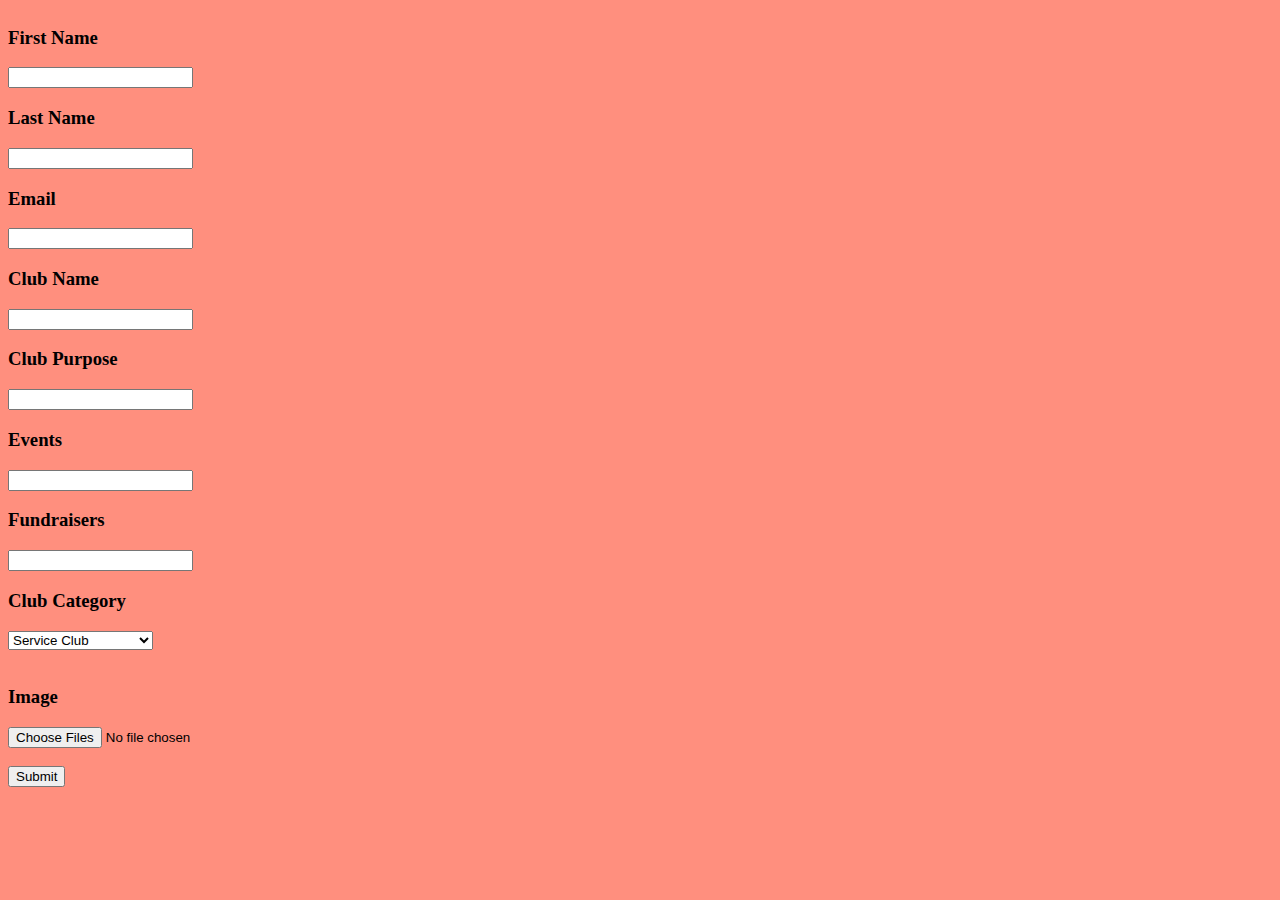
<file: clubdatafinal.html>
<!DOCTYPE HTML>
<html>
<head>
<script>
// If statement...?
if (window.openDatabase) {
//Create the database the parameters are 
//1. the database name 
//2.version number
//	3. a description 
//4. the size of the database (in bytes) 1024 x 1024 = 1MB
    var mydb = openDatabase("clubs_db", "0.1", "Database of Clubs Registered", 1024 * 1024);
    //create the clubs table using SQL for the database using a transaction MUST BE IN A TRANSACTION
    mydb.transaction(function(t) {
        t.executeSql("CREATE TABLE IF NOT EXISTS clubsdata (email TEXT PRIMARY KEY, firstname TEXT, lastname TEXT, clubname TEXT, purpose TEXT, events TEXT, fundraisers TEXT, category INTEGER, image TEXT)"); //creates table 
		//first column is "email": this is an integer, a PK and is in asc order
		//second column is "firstname": of type "text"
		//third column is "lastname": of type "text"
		//fourth column is "clubname": of type "text"
		//fifth column is "purpose": of type "text"
    });
} else {
    alert("WebSQL is not supported by your browser!"); //will run this is webSQL is not supported by browser
}
//function to add the club to the database
function addClub() {
    //check to ensure the mydb object has been created
    if (mydb) {
        //get the values of the name, email, club, purpose text inputs
        var firstname = document.getElementById("fname").value; //box itself is id = fname value is whats inside of the box
		var lastname = document.getElementById("lname").value; //same as before, box itself is id value is whats typed
		var email = document.getElementById("email").value; // email input
		var clubname = document.getElementById("cname").value; // club name value input
		var purpose = document.getElementById("purpose").value; 
		var category = document.getElementById("category").value; //gets value of the category
		var events = document.getElementById("events").value; // club name value input
		var fundraisers = document.getElementById("fundraisers").value; 
		var image = document.getElementById("image").value; //gets value of the category
        //Test to ensure that the user has entered all fields
        if (firstname !== "" && lastname !== "" && email !=="" && clubname !== "" && purpose !== "") {
            //Insert the user entered details into the clubs table, note the use of the ? placeholder, these will replaced by the data passed in as an array as the second parameter
            mydb.transaction(function(t) {
				t.executeSql("INSERT INTO clubsdata (email, firstname, lastname, clubname, purpose, events, fundraisers, category, image) VALUES (?, ?, ?, ?, ?, ?, ?, ?, ?)", [email, firstname, lastname, clubname, purpose, events, fundraisers, category, image]); 
				//window.open("http://www.w3schools.com");
            });
        } else {
            alert("You must fill in all fields!");
        }
    } else {
        alert("db not found, your browser does not support web sql!");
    }
window.location='index.html'
}
</script>

<title>Create a Club</title>
</head>
<style>
body {
    background-color: #ff8f7e;
    display: inline-block;
}
</style>
<body>
<form action="/" method="get">
    <label>
        <h3>First Name</h3>
    </label>
    <input type="text"  id = "fname"  required autocomplete="off" required />
    <label>
        <h3>Last Name</h3>
    </label>    
    <input type="text" id = "lname" required autocomplete="off" required />
    <label>
        <h3>Email</h3>
    </label>    
    <input type="text" id = "email" required autocomplete="off" required />
    <label>
        <h3>Club Name</h3>
    </label>    
    <input type="text" id = "cname" required autocomplete="off" required />
    <label>
        <h3>Club Purpose</h3>
    </label>    
    <input type="text" height="500" id = "purpose" required autocomplete="off" required />
    <label>
    	<h3>Events</h3>
    </label>    
    <input type="text" height="500" id = "events" required autocomplete="off" required />
    <label>
        <h3>Fundraisers</h3>
    </label>    
    <input type="text" height="500" id = "fundraisers" required autocomplete="off" required />
    <label>
        <h3>Club Category</h3>
    </label>
    <select id="category">
  <option value=1>Service Club</option>
  <option value=2>Honor Society</option>
  <option value=3>Student Government</option>
  <option value=4>Academic</option>
   <option value=5>Hobby</option>
   <option value=6>Social Awareness</option>
  <option value=7>Other</option>
</select>

    <br>
    <br>
     <label>
        <h3>Image</h3>
    </label>
    <input type="file" id="image" name="pic" multiple accept="image/gif, image/jpeg" />
    <br>
    <br>
    <input type="button" id = "addclub" onclick = "addClub()" value="Submit"> 
</form>
</body>
</html>
</file>
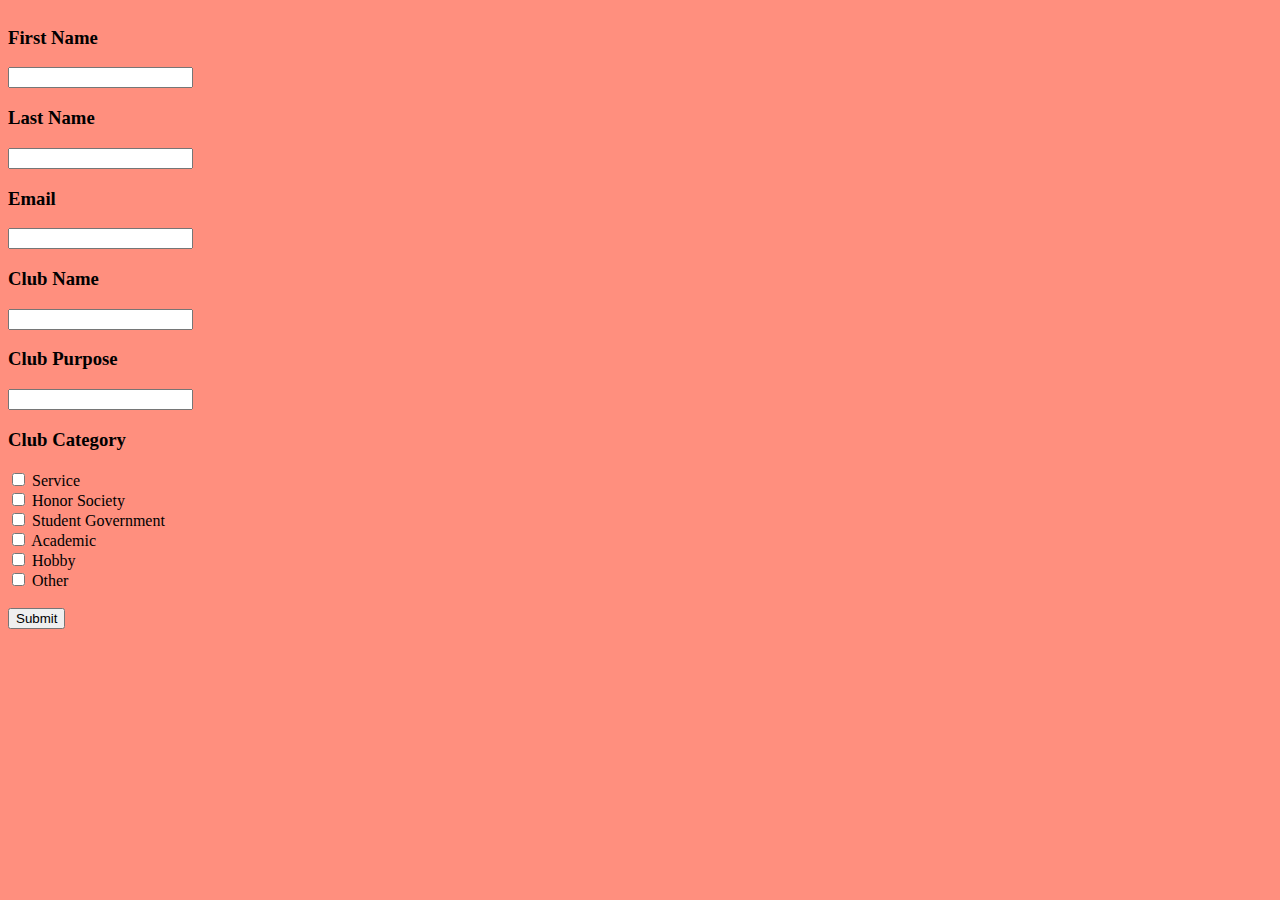
<file: dataclub.html>
<!DOCTYPE html>
<html>
<head>
<script>
// If statement...
if (window.openDatabase){
//Create the database the parameters are
//1. the database number
//2. version number
//3. a description
//4. the size of the database (in bytes) 1024 x 1024 = IMB
	var mydb = openDatabase("clubs_db", "0.1", "Database of Clubs Registered", 1024 * 1024);

	//create the cars table using SQL for the database using a transaction MUST BE IN A TRANSACTION
	mydb.transaction(function(t) {
		t.executeSql("CREATE TABLE IF NOT EXISTS clubs (email TEXT PRIMARY KEY ASC, firstname TEXT, lastname TEXT, clubname TEXT, purpose TEXT, category INTEGER"); //creates table
		//first column is "email": this is an integer, a PK and is in asc order
		//second column is "firstname": of type "text"
		//third column is "lastname": of type "text"
		//fourth column is "clubname": of type "text"
		//fifth column is "purpose": of type "text"
		//sixth column is "category": of type integer
		});
		}
		
else {
	alert ("WedSQL is not supported by your browser!"); //will run of WebSQL is not supported
	}
	
function addClub(){
	//check if mydb exists
	if(mydb){
		var firstname = document.GetElementById("fname").value; //box itself is id = fname value is whats inside of the box
		var lastname = document.GetElementById("lname").value; //same as before, box itself is id value is whats typed
		var email = document.GetElementById("email").value; // email input
		var clubname = document.GetElementById("cname").value; // club name value input
		var purpose = document.GetElementById("purpose").value; //club purpose value input
		var catetgory = document.GetElementsByName("club").value;//category value of checkbox
		//test to ensure user has entered both make and model
		if (first !== "" && last !== "" && email !=="" && club !== "" && purpose !== "" && category !== "") {
			//insert the user entered details into the cars table, note the use of the ? placeholder
			mydb.transaction(function(t) { //whenever you see the word transaction, it is changing your database
				t.executeSql("INSERT INTO clubs (email, firstname, lastname, clubname, purpose, category) VALUES (?, ?, ?, ?, ?, ?)", [email, firstname, lastname, clubname, purpose, category ]); // ? for values because question marks allow u to import variables as opposed to strings  
				//window.open("http://www.w3schools.com");
			
			});
			}
		else {
			alert ("You must complete all the fields!");
		
		}
		}
	else {
		alert("db not found!");
		}
	
</script>

<title>Create a Club</title>
</head>
<style>
body {
    background-color: #ff8f7e;
    display: inline-block;
}
</style>
<body>
<form action="/" method="get">
    <label>
        <h3>First Name</h3>
    </label>
    <input type="text"  id = "fname"  required autocomplete="off" required />
    <label>
        <h3>Last Name</h3>
    </label>    
    <input type="text" id = "lname" required autocomplete="off" required />
    <label>
        <h3>Email</h3>
    </label>    
    <input type="text" id = "email" required autocomplete="off" required />
    <label>
        <h3>Club Name</h3>
    </label>    
    <input type="text" id = "cname" required autocomplete="off" required />
    <label>
        <h3>Club Purpose</h3>
    </label>    
    <input type="text" id = "purpose" required autocomplete="off" required />
    <label>
        <h3>Club Category</h3>
    </label>    
    <input type="checkbox" id = "1" name="club" value=1 />
    </label>
        Service
    </label>
    <br>
    <input type="checkbox" id = "2" name="club" value=2 />
    <label>
        Honor Society
    </label>
    <br>
    <input type="checkbox" id="3" name="club" value=3 />
    <label>
        Student Government
    </label>
    <br>
    <input type="checkbox" id="4" name="club" value=4 />
    <label>
        Academic
    </label>
    <br>
        <input type="checkbox" id="5" name="club" value=5 />
    </label>
        Hobby
    </label>
    <br>
    <input type="checkbox" id= "6" name="club" value=6 />
    <label>
        Other
    </label>
    <!--<input id="othercategory" placeholder="Please enter a category" type="text" />--> <!--dont think well be able to use this-->
    <br>
    <br>
    <input type="button" id = "addclub" onclick = "addClub()" value="Submit"> 
</form>
</body>
</html>
</file>
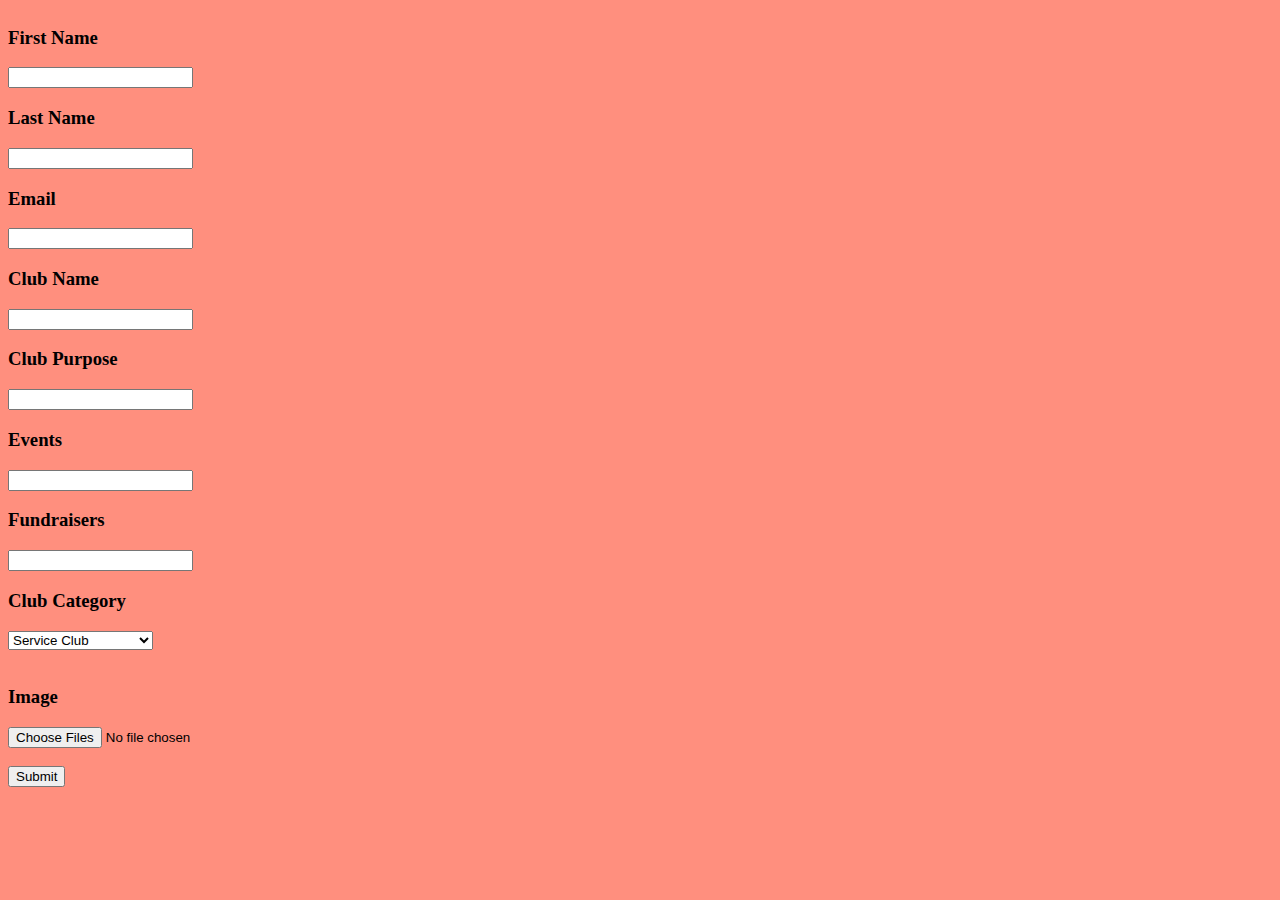
<file: testdatafinal.html>
<!DOCTYPE HTML>
<html>
<head>
<script>
// If statement...?
if (window.openDatabase) {
//Create the database the parameters are 
//1. the database name 
//2.version number
//	3. a description 
//4. the size of the database (in bytes) 1024 x 1024 = 1MB
    var mydb = openDatabase("clubs_db", "0.1", "Database of Clubs Registered", 1024 * 1024);
    //create the clubs table using SQL for the database using a transaction MUST BE IN A TRANSACTION
    mydb.transaction(function(t) {
        t.executeSql("CREATE TABLE IF NOT EXISTS clubsdata (email TEXT PRIMARY KEY, firstname TEXT, lastname TEXT, clubname TEXT, purpose TEXT, events TEXT, fundraisers TEXT, category INTEGER, image TEXT)"); //creates table 
		//first column is "email": this is an integer, a PK and is in asc order
		//second column is "firstname": of type "text"
		//third column is "lastname": of type "text"
		//fourth column is "clubname": of type "text"
		//fifth column is "purpose": of type "text"
    });
} else {
    alert("WebSQL is not supported by your browser!"); //will run this is webSQL is not supported by browser
}
//function to add the club to the database
function addClub() {
    //check to ensure the mydb object has been created
    if (mydb) {
        //get the values of the name, email, club, purpose text inputs
        var firstname = document.getElementById("fname").value; //box itself is id = fname value is whats inside of the box
		var lastname = document.getElementById("lname").value; //same as before, box itself is id value is whats typed
		var email = document.getElementById("email").value; // email input
		var clubname = document.getElementById("cname").value; // club name value input
		var purpose = document.getElementById("purpose").value; 
		var category = document.getElementById("category").value; //gets value of the category
		var events = document.getElementById("events").value; // club name value input
		var fundraisers = document.getElementById("fundraisers").value; 
		var image = document.getElementById("image").value; //gets value of the category
        //Test to ensure that the user has entered all fields
        if (firstname !== "" && lastname !== "" && email !=="" && clubname !== "" && purpose !== "") {
            //Insert the user entered details into the clubs table, note the use of the ? placeholder, these will replaced by the data passed in as an array as the second parameter
            mydb.transaction(function(t) {
				t.executeSql("INSERT INTO clubsdata (email, firstname, lastname, clubname, purpose, events, fundraisers, category, image) VALUES (?, ?, ?, ?, ?, ?, ?, ?, ?)", [email, firstname, lastname, clubname, purpose, events, fundraisers, category, image]); 
				//window.open("http://www.w3schools.com");
            });
        } else {
            alert("You must fill in all fields!");
        }
    } else {
        alert("db not found, your browser does not support web sql!");
    }
}
</script>

<title>Create a Club</title>
</head>
<style>
body {
    background-color: #ff8f7e;
    display: inline-block;
}
</style>
<body>
<form action="/" method="get">
    <label>
        <h3>First Name</h3>
    </label>
    <input type="text"  id = "fname"  required autocomplete="off" required />
    <label>
        <h3>Last Name</h3>
    </label>    
    <input type="text" id = "lname" required autocomplete="off" required />
    <label>
        <h3>Email</h3>
    </label>    
    <input type="text" id = "email" required autocomplete="off" required />
    <label>
        <h3>Club Name</h3>
    </label>    
    <input type="text" id = "cname" required autocomplete="off" required />
    <label>
        <h3>Club Purpose</h3>
    </label>    
    <input type="text" height="500" id = "purpose" required autocomplete="off" required />
    <label>
    	<h3>Events</h3>
    </label>    
    <input type="text" height="500" id = "events" required autocomplete="off" required />
    <label>
        <h3>Fundraisers</h3>
    </label>    
    <input type="text" height="500" id = "fundraisers" required autocomplete="off" required />
    <label>
        <h3>Club Category</h3>
    </label>
    <select id="category">
  <option value=1>Service Club</option>
  <option value=2>Honor Society</option>
  <option value=3>Student Government</option>
  <option value=4>Academic</option>
   <option value=5>Hobby</option>
   <option value=6>Social Awareness</option>
  <option value=7>Other</option>
</select>

    <br>
    <br>
     <label>
        <h3>Image</h3>
    </label>
    <input type="file" id="image" name="pic" multiple accept="image/gif, image/jpeg" />
    <br>
    <br>
    <input type="button" id = "addclub" onclick = "addClub()" value="Submit"> 
</form>
</body>
</html>
</file>
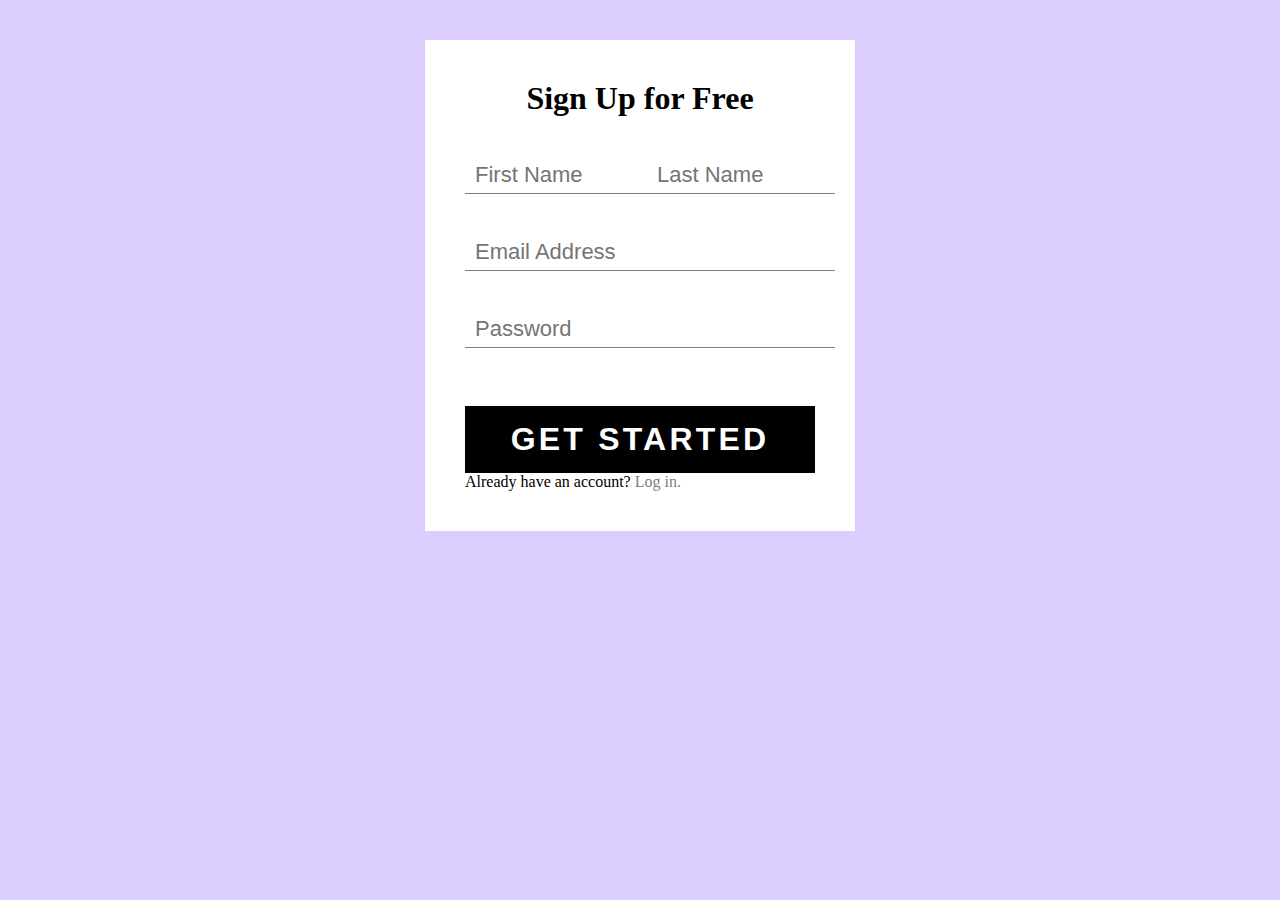
<file: userdatafinal.html>
<!DOCTYPE html>
<html>
<head>
<script>
// If statement...?
if (window.openDatabase) {
//Create the database the parameters are 
//1. the database name 
//2.version number
//	3. a description 
//4. the size of the database (in bytes) 1024 x 1024 = 1MB
    var mydb = openDatabase("clubs_db", "0.1", "Database of Clubs Registered", 1024 * 1024);
    //create the clubs table using SQL for the database using a transaction MUST BE IN A TRANSACTION
    mydb.transaction(function(t) {
        t.executeSql("CREATE TABLE IF NOT EXISTS users (email TEXT PRIMARY KEY, firstname TEXT, lastname TEXT, password TEXT)"); //creates table 
    });
} else {
    alert("WebSQL is not supported by your browser!"); //will run this is webSQL is not supported by browser
}
//function to add the club to the database
function addUser() {
    //check to ensure the mydb object has been created
    if (mydb) {
        //get the values of the name, email, club, purpose text inputs
        var firstname = document.getElementById("fname").value; //box itself is id = fname value is whats inside of the box
		var lastname = document.getElementById("lname").value; //same as before, box itself is id value is whats typed
		var email = document.getElementById("email").value; // email input
		var password = document.getElementById("password").value; // password input
        //Test to ensure that the user has entered all fields
        if (firstname !== "" && lastname !== "" && email !=="" && password !== "") {
            //Insert the user entered details into the clubs table, note the use of the ? placeholder, these will replaced by the data passed in as an array as the second parameter
            mydb.transaction(function(t) {
				t.executeSql("INSERT INTO users (email, firstname, lastname, password) VALUES (?, ?, ?, ?)", [email, firstname, lastname, password]); 
				//window.open("http://www.w3schools.com");
            });
        } else {
            alert("You must fill in all fields!");
        }
    } else {
        alert("db not found, your browser does not support web sql!");
    }
}
</script>
<link rel="stylesheet" type="text/css" href="mystyles.css">

</head>
<body>
<div class="form">
    <div class="tab-content">
        <div id="signup">   
            <h1>Sign Up for Free</h1>          
            <form action="/" method="post">       
            <div class="top-row">
                <div class="field-wrap">
                    <input type="text" required autocomplete="off" id="fname" placeholder="First Name" required />
                </div>
                <div class="field-wrap">
                    <input type="text"required autocomplete="off" id="lname" placeholder="Last Name" required/>
                </div>
            </div>
            <div class="field-wrap">
                <input type="email"required autocomplete="off" id="email" placeholder="Email Address" required/>
            </div>
            <div class="field-wrap">
                <input type="password"required autocomplete="off" id="password" placeholder="Password" required/>
            </div>
            <br>
            <input type="button" id = "adduser" class="button button-block" onclick = "addUser()" value="Get Started">
            
            Already have an account? <a href="CoverPage.html">Log in.</a></li>
            </form>
        </div>
    </div><!-- tab-content -->
</div> <!-- /form -->
</body>
</html>
</file>
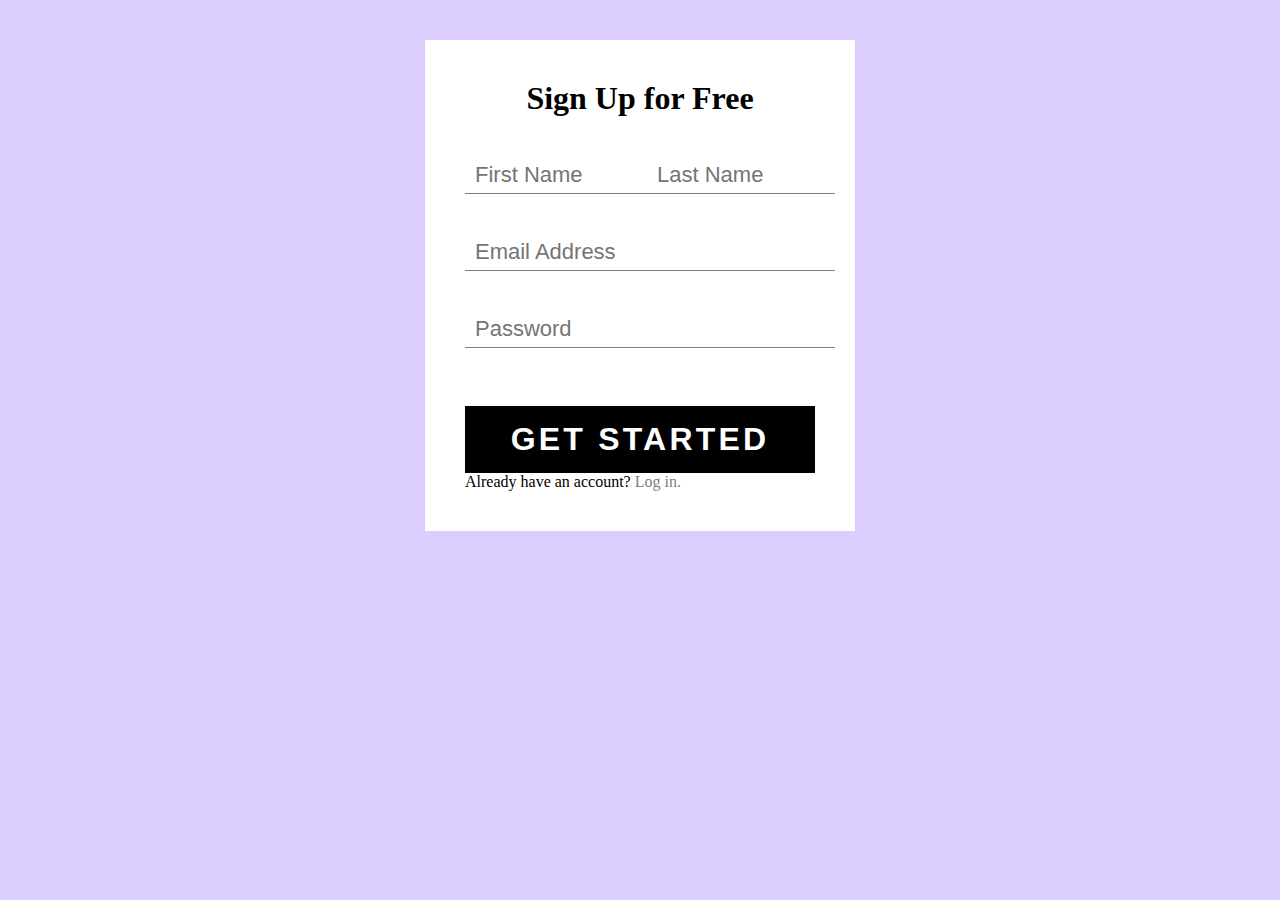
<file: usersdatafinal.html>
<!DOCTYPE html>
<html>
<head>
<script>
// If statement...?
if (window.openDatabase) {
//Create the database the parameters are 
//1. the database name 
//2.version number
//	3. a description 
//4. the size of the database (in bytes) 1024 x 1024 = 1MB
    var mydb = openDatabase("clubs_db", "0.1", "Database of Clubs Registered", 1024 * 1024);
    //create the clubs table using SQL for the database using a transaction MUST BE IN A TRANSACTION
    mydb.transaction(function(t) {
        t.executeSql("CREATE TABLE IF NOT EXISTS users (email TEXT PRIMARY KEY, firstname TEXT, lastname TEXT, password TEXT)"); //creates table 
    });
} else {
    alert("WebSQL is not supported by your browser!"); //will run this is webSQL is not supported by browser
}
//function to add the club to the database
function addUser() {
    //check to ensure the mydb object has been created
    if (mydb) {
        //get the values of the name, email, club, purpose text inputs
        var firstname = document.getElementById("fname").value; //box itself is id = fname value is whats inside of the box
		var lastname = document.getElementById("lname").value; //same as before, box itself is id value is whats typed
		var email = document.getElementById("email").value; // email input
		var password = document.getElementById("password").value; // password input
        //Test to ensure that the user has entered all fields
        if (firstname !== "" && lastname !== "" && email !=="" && password !== "") {
            //Insert the user entered details into the clubs table, note the use of the ? placeholder, these will replaced by the data passed in as an array as the second parameter
            mydb.transaction(function(t) {
				t.executeSql("INSERT INTO users (email, firstname, lastname, password) VALUES (?, ?, ?, ?)", [email, firstname, lastname, password]); 
				//window.open("http://www.w3schools.com");
            });
        } else {
            alert("You must fill in all fields!");
        }
    } else {
        alert("db not found, your browser does not support web sql!");
    }
}
</script>
<link rel="stylesheet" type="text/css" href="mystyles.css">

</head>
<body>
<div class="form">
    <div class="tab-content">
        <div id="signup">   
            <h1>Sign Up for Free</h1>          
            <form action="/" method="post">       
            <div class="top-row">
                <div class="field-wrap">
                    <input type="text" required autocomplete="off" id="fname" placeholder="First Name" required />
                </div>
                <div class="field-wrap">
                    <input type="text"required autocomplete="off" id="lname" placeholder="Last Name" required/>
                </div>
            </div>
            <div class="field-wrap">
                <input type="email"required autocomplete="off" id="email" placeholder="Email Address" required/>
            </div>
            <div class="field-wrap">
                <input type="password"required autocomplete="off" id="password" placeholder="Password" required/>
            </div>
            <br>
            <input type="button" id = "adduser" class="button button-block" onclick = "addUser()" value="Get Started">
            
            Already have an account? <a href="testdatafinal.html">Log in.</a></li>
            </form>
        </div>
    </div><!-- tab-content -->
</div> <!-- /form -->
</body>
</html>
</file>
<file: mystyles.css>
body {
  font-family: 'Trocchi', bold-sans serif;
  background: #dbceff;
}
a {
  text-decoration:none;
  color: grey; /*link color*/
  transition:.5s ease;
}
a:hover {
    color: white;
}
.form {
  background: white;
  padding: 40px;
  max-width:350px;
  margin:40px auto;
  border-radius: br;
  box-shadow:0 4px 10px 4px rgba(form-bg,.3);
}
.tab-group {
  list-style:none;
  padding:0;
  margin:0 0 40px 0;
  &:after {
    content: "";
    display: table;
    clear: both;
}}
ul {
    list-style-type: none;
    margin: 0;
    overflow: hidden;
    background-color: black; /*Signup-Login link bg color*/

}
li {
    float: left;
}
li a {
    display: block;
    text-decoration:none;
    padding:15px;
    background:rgba(gray,.25);
    color: white; /*link text color for login*/
    font-size:20px;
    cursor:pointer;
    float:left;
    text-align:center;
    cursor:pointer;
    transition:.5s ease;
    &:hover {
      background: main-dark;
      color: white;
    }
}
.active a {
    background: main;
    color: white;
  }
}

.tab-content > div:last-child {
  display:none;
}


h1 {
  text-align:center;
  color: black;
  font-weight: thin;
  margin:0 0 40px;
}


input, textarea {
  font-size:22px;
  display:block;
  width:100%;
  height:100%;
  padding:5px 10px;
  background:none;
  background-image:none;
  border: none;
  border-bottom: 1px solid gray;
  color: black; /*text color in input boxex*/
  border-radius:0;
  transition:border-color .25s ease, box-shadow .25s ease;
  &:focus {
        outline:0;
        border-color: black;
  }
}
textarea {
  border: none;
  resize: vertical;
}
.field-wrap {
  position:relative;
  margin-bottom:40px;
}
.top-row {
  &:after {
    content: "";
    display: table;
    clear: both;
}
  > div {
    float:left;
    width:48%;
    margin-right:4%;
    &:last-child { 
      margin:0;
    }
  }
}

.button {
  border:0;
  outline:none;
  border-radius:0;
  padding:15px 0;
  font-size:2rem;
  font-weight: bold;
  text-transform:uppercase;
  letter-spacing:.1em;
  background: black;
  color: white;
  transition:all.5s ease;
  -webkit-appearance: none;
  &:hover, &:focus {
    background: white;
  }
}

.button-block {
  display:block;
  width:100%;
}

.forgot {
  margin-top:-20px;
  text-align:right;
}
</file>
